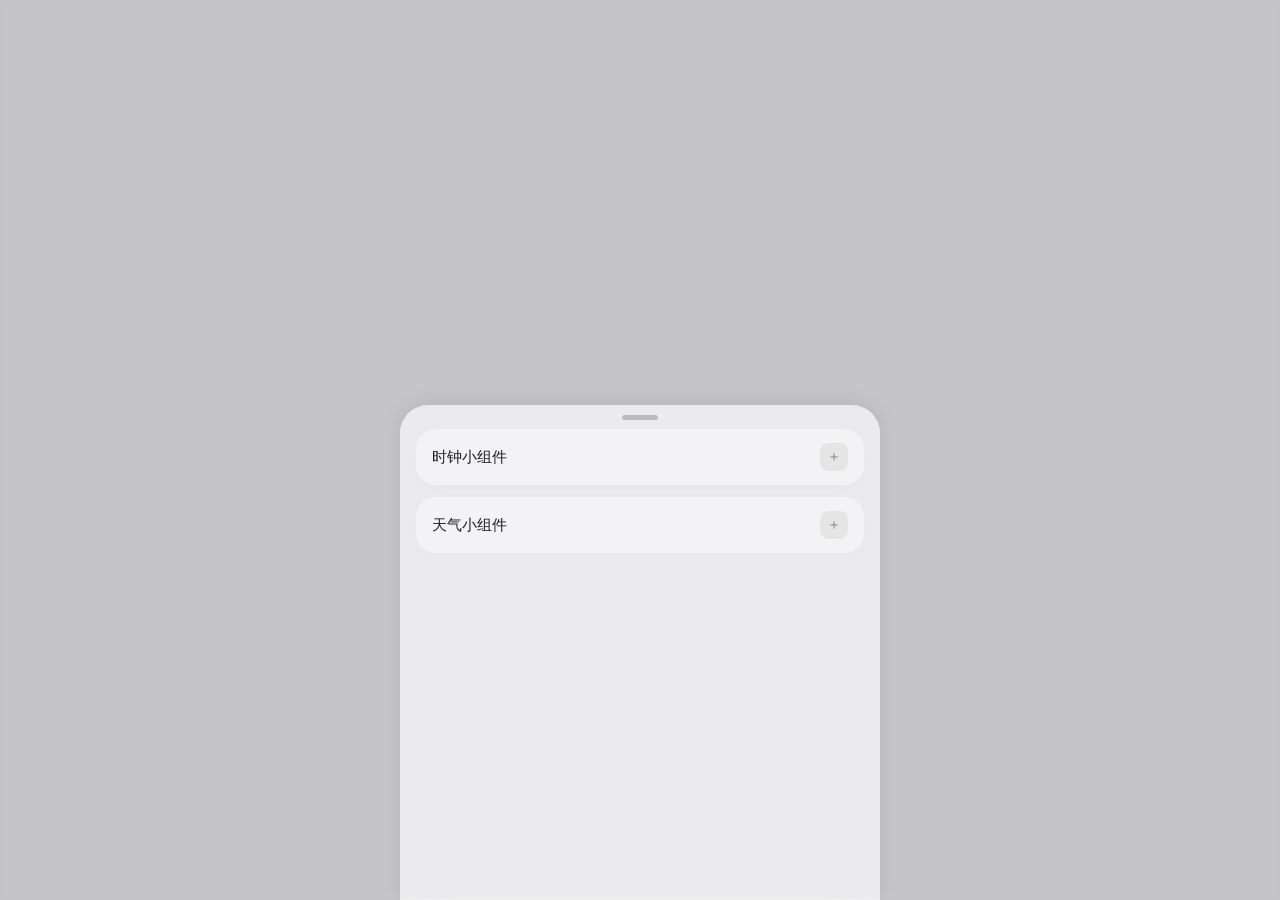
<file: widget-panel.html>
<!DOCTYPE html>
<html lang="zh-CN">
<head>
  <meta charset="UTF-8">
  <meta name="viewport" content="width=device-width, initial-scale=1.0, maximum-scale=1.0, user-scalable=no, viewport-fit=cover">
  <title>玉界机 · 小组件面板</title>
  <style>
    * {
      margin: 0;
      padding: 0;
      box-sizing: border-box;
    }

    body {
      width: 100%;
      height: 100vh;
      overflow: hidden;
      background: #e8e8ed;
      font-family: -apple-system, 'SF Pro Text', 'Helvetica Neue', system-ui, sans-serif;
      -webkit-tap-highlight-color: transparent;
      user-select: none;
      -webkit-user-select: none;
      display: flex;
      align-items: flex-end;
      justify-content: center;
    }

    /* ── 遮罩层 ── */
    .overlay {
      position: fixed;
      top: 0;
      left: 0;
      width: 100%;
      height: 100%;
      background: rgba(0, 0, 0, 0.15);
      backdrop-filter: blur(4px);
      -webkit-backdrop-filter: blur(4px);
      z-index: 100;
      transition: opacity 0.3s ease;
    }

    /* ── 半屏面板 ── */
    .panel {
      position: fixed;
      bottom: 0;
      left: 50%;
      transform: translateX(-50%);
      width: 100%;
      max-width: 480px;
      height: 55vh;
      background: rgba(255, 255, 255, 0.65);
      backdrop-filter: blur(22px) saturate(180%);
      -webkit-backdrop-filter: blur(22px) saturate(180%);
      border-radius: 28px 28px 0 0;
      box-shadow:
        0 -2px 20px rgba(0, 0, 0, 0.08),
        0 -0.5px 0 0 rgba(255, 255, 255, 0.5) inset;
      z-index: 101;
      display: flex;
      flex-direction: column;
      overflow: hidden;
      transition: transform 0.35s cubic-bezier(0.25, 0.1, 0.25, 1);
    }

    /* ── 拖拽条 ── */
    .drag-handle-container {
      width: 100%;
      height: 24px;
      display: flex;
      align-items: center;
      justify-content: center;
      cursor: grab;
      flex-shrink: 0;
    }

    .drag-handle {
      width: 36px;
      height: 5px;
      background: rgba(0, 0, 0, 0.2);
      border-radius: 2.5px;
    }

    /* ── 内容区域 ── */
    .panel-content {
      flex: 1;
      overflow-y: auto;
      padding: 0 16px 20px;
      -webkit-overflow-scrolling: touch;
    }

    /* ── 分组样式 ── */
    .widget-group {
      background: rgba(255, 255, 255, 0.4);
      border-radius: 20px;
      margin-bottom: 12px;
      overflow: hidden;
      box-shadow: 0 4px 16px rgba(0, 0, 0, 0.02);
    }

    .widget-header {
      display: flex;
      align-items: center;
      justify-content: space-between;
      padding: 14px 16px;
      cursor: pointer;
    }

    .widget-header:active {
      background: rgba(0, 0, 0, 0.02);
    }

    .widget-label {
      font-size: 15px;
      font-weight: 500;
      color: #1d1d1f;
    }

    .toggle-icon {
      width: 28px;
      height: 28px;
      border-radius: 8px;
      background: rgba(0, 0, 0, 0.06);
      display: flex;
      align-items: center;
      justify-content: center;
      font-size: 14px;
      color: rgba(0, 0, 0, 0.45);
      flex-shrink: 0;
    }

    .widget-body {
      max-height: 0;
      overflow: hidden;
      transition: max-height 0.35s cubic-bezier(0.25, 0.1, 0.25, 1);
    }

    .widget-body.open {
      max-height: 200px;
    }

    .widget-body-inner {
      margin: 0 12px 12px;
      padding: 14px;
      background: rgba(255, 255, 255, 0.45);
      backdrop-filter: blur(8px);
      -webkit-backdrop-filter: blur(8px);
      border-radius: 12px;
      font-size: 14px;
      color: #515154;
    }
  </style>
</head>
<body>

  <div class="overlay" id="overlay"></div>

  <div class="panel" id="widgetPanel">
    <div class="drag-handle-container" id="dragHandle">
      <div class="drag-handle"></div>
    </div>
    <div class="panel-content">
      
      <div class="widget-group">
        <div class="widget-header" data-widget="clock">
          <span class="widget-label">时钟小组件</span>
          <div class="toggle-icon">＋</div>
        </div>
        <div class="widget-body">
          <div class="widget-body-inner">点击上方添加时钟到桌面</div>
        </div>
      </div>

      <div class="widget-group">
        <div class="widget-header" data-widget="weather">
          <span class="widget-label">天气小组件</span>
          <div class="toggle-icon">＋</div>
        </div>
        <div class="widget-body">
          <div class="widget-body-inner">点击上方添加天气到桌面</div>
        </div>
      </div>

    </div>
  </div>

  <script>
    const overlay = document.getElementById('overlay');
    const panel = document.getElementById('widgetPanel');
    const dragHandle = document.getElementById('dragHandle');

    // ── 关闭面板并在主文件里彻底隐藏加号 ──
    function closePanel() {
      panel.style.transform = 'translateX(-50%) translateY(100%)';
      overlay.style.opacity = '0';
      setTimeout(() => {
        overlay.style.display = 'none';
        panel.style.display = 'none';
        
        // 当半屏面板彻底关闭后，确保主页面的加号也被隐藏
        if (window.parent && window.parent.document.getElementById('addButton')) {
          window.parent.document.getElementById('addButton').classList.add('hidden');
        }
      }, 350);
    }

    // 点击遮罩关闭
    overlay.addEventListener('click', closePanel);

    // ── 下滑手势返回 ──
    let isDragging = false;
    let startY = 0;

    dragHandle.addEventListener('touchstart', (e) => {
      isDragging = true;
      startY = e.touches[0].clientY;
      panel.style.transition = 'none';
    });

    dragHandle.addEventListener('touchmove', (e) => {
      if (!isDragging) return;
      const deltaY = e.touches[0].clientY - startY;
      if (deltaY > 0) {
        panel.style.transform = `translateX(-50%) translateY(${deltaY}px)`;
      }
    });

    dragHandle.addEventListener('touchend', (e) => {
      if (!isDragging) return;
      isDragging = false;
      panel.style.transition = 'transform 0.35s cubic-bezier(0.25, 0.1, 0.25, 1)';
      
      const deltaY = e.changedTouches[0].clientY - startY;
      if (deltaY > 80) {
        closePanel(); // 下滑关闭时自动隐藏加号
      } else {
        panel.style.transform = 'translateX(-50%) translateY(0)';
      }
    });

    // ── 折叠/展开 ──
    document.querySelectorAll('.widget-header').forEach(header => {
      header.addEventListener('click', () => {
        const body = header.nextElementSibling;
        body.classList.toggle('open');
      });
    });
  </script>
</body>
</html>
</file>
